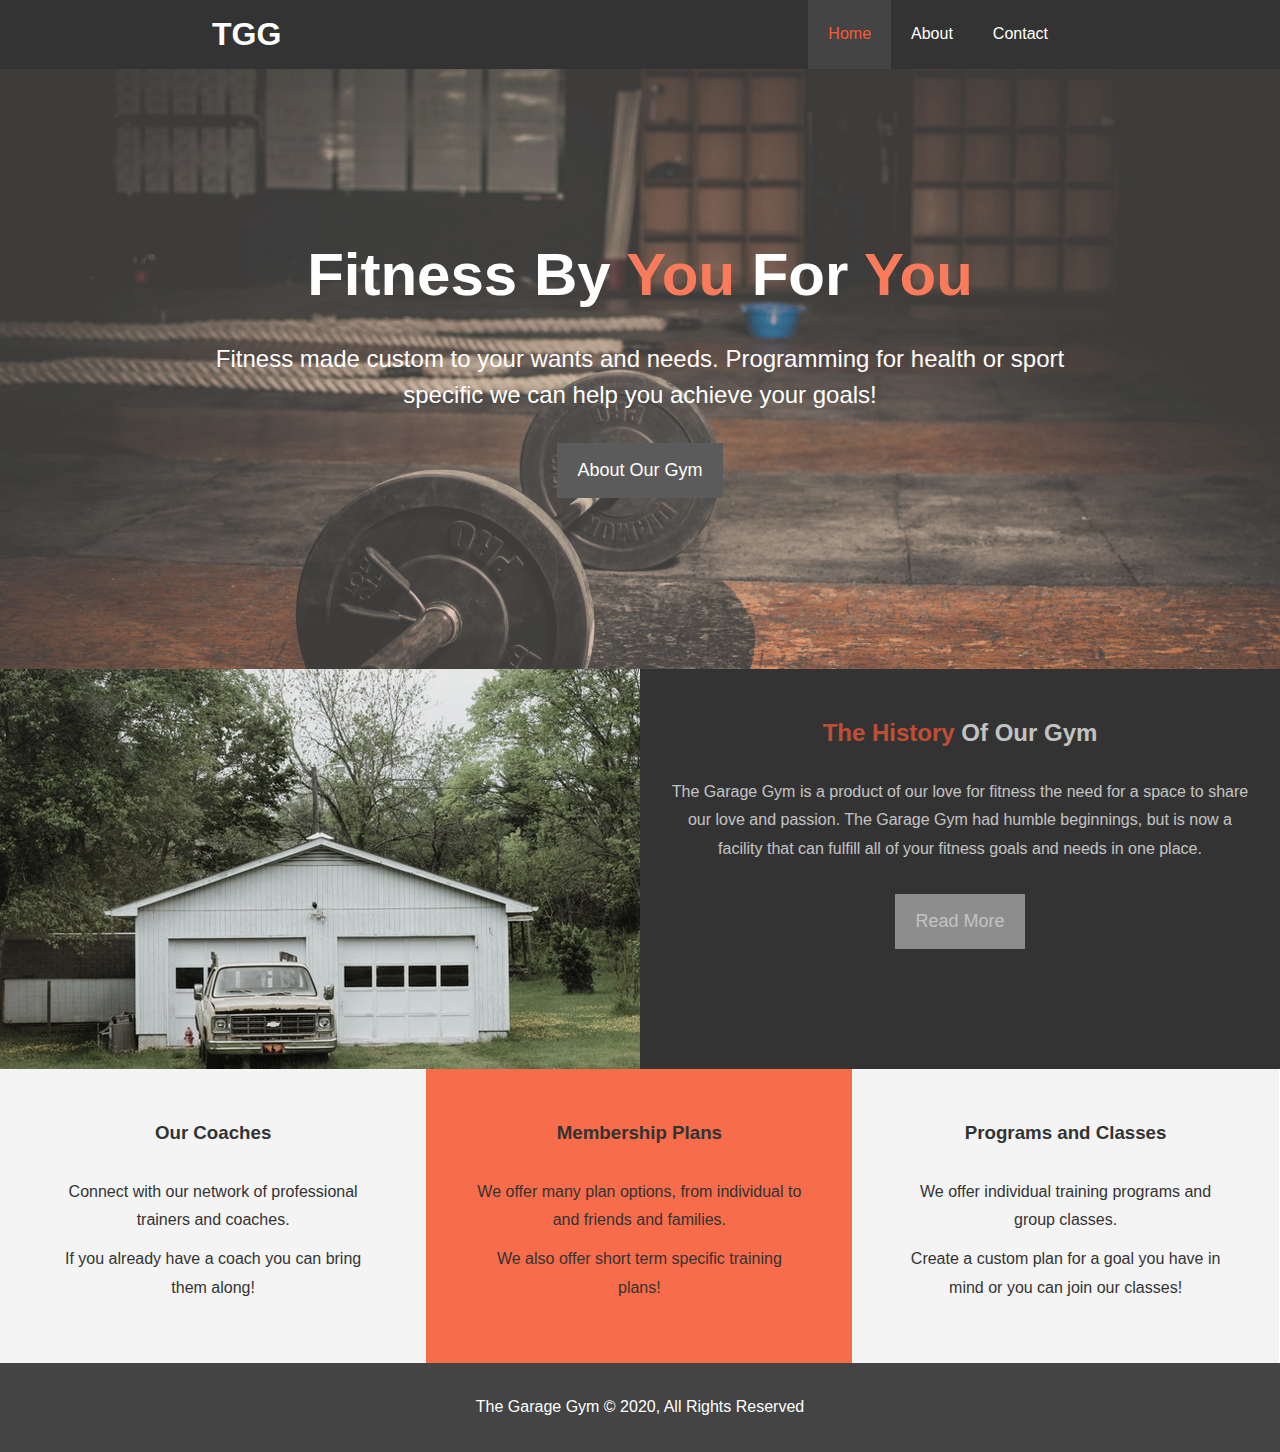
<file: index.html>
<!DOCTYPE html>
<html lang="en">
<head>
  <meta charset="UTF-8">
  <meta name="viewport" content="width=device-width, initial-scale=1.0">
  <meta name="description" content="Welcome The Garage Gym">
  <meta name="keywords" content="fitness, best, in, town, near me, new gym. workout, modern, clean">
  <title>The Garage Gym | Welcome</title>
  <link rel="stylesheet" href="https://use.fontawesome.com/releases/v5.13.1/css/all.css" 
  integrity="sha384-xxzQGERXS00kBmZW/6qxqJPyxW3UR0BPsL4c8ILaIWXva5kFi7TxkIIaMiKtqV1Q" crossorigin="anonymous">
  <link rel="stylesheet" href="css/style.css">
  <link rel="stylesheet" media="screen and (max-width:769px)"href="css/mobile.css">
</head>
<body>
  <header>
    <nav id="navbar">
      <div class="container">
        <h1 class="logo"><a href="index.html">TGG</a></h1>
        <ul>
          <li><a class="current" href="index.html">Home</a></li>
          <li><a href="about.html">About</a></li>
          <li><a href="contact.html">Contact</a>
        </ul>
      </div>
    </nav>
    <div id="showcase">
      <div class="container">
        <div class="showcase-img"></div>
        <div class="showcase-content">
          <h1>Fitness By <span class="text-primary">You</span> For <span class="text-primary">You</span></h1>
          <p class="lead">Fitness made custom to your wants and needs. 
            Programming for health or sport specific we can help you achieve your goals!</p>
            <a class="btn" href="about.html">About Our Gym</a>
        </div>
      </div>
    </div>
  </header>
  <section id="home-info" class="bg-dark">
    <div class="info-img"></div>
    <div class="info-content">
      <h2> <span class="text-primary">The History</span> Of Our Gym</h2>
      <p>
        The Garage Gym is a product of our love for fitness the need for a space to share our love and passion.
        The Garage Gym had humble beginnings, but is now a facility that can fulfill all of your fitness goals and needs in one place.
      </p>
      <a href="about.html" class="btn btn-light about-btn">Read More</a>
    </div>
  </section>

  <section id="features">
    <div class="box bg-light">
      <i class="fas fa-user-alt fa-3x"></i>
      <h3>Our Coaches</h3>
      <p>Connect with our network of professional trainers and coaches.</p>
      <p>If you already have a coach you can bring them along!</p>
    </div>
    <div class="box bg-primary">
      <i class="far fa-id-card fa-3x"></i>
      <h3>Membership Plans</h3>
      <p>We offer many plan options, from individual to and friends and families.</p>
      <p>We also offer short term specific training plans!</p>
    </div>
    <div class="box bg-light">
      <i class="fas fa-dumbbell fa-3x"></i>
      <h3>Programs and Classes</h3>
      <p>We offer individual training programs and group classes.</p>
      <p>Create a custom plan for a goal you have in mind or you can join our classes!</p>
    </div>
  </section>
<div class="clr"></div>
  <footer id="main-footer">
    <p>The Garage Gym &copy; 2020, All Rights Reserved</p>
  </footer>
</body>
</html>
</file>
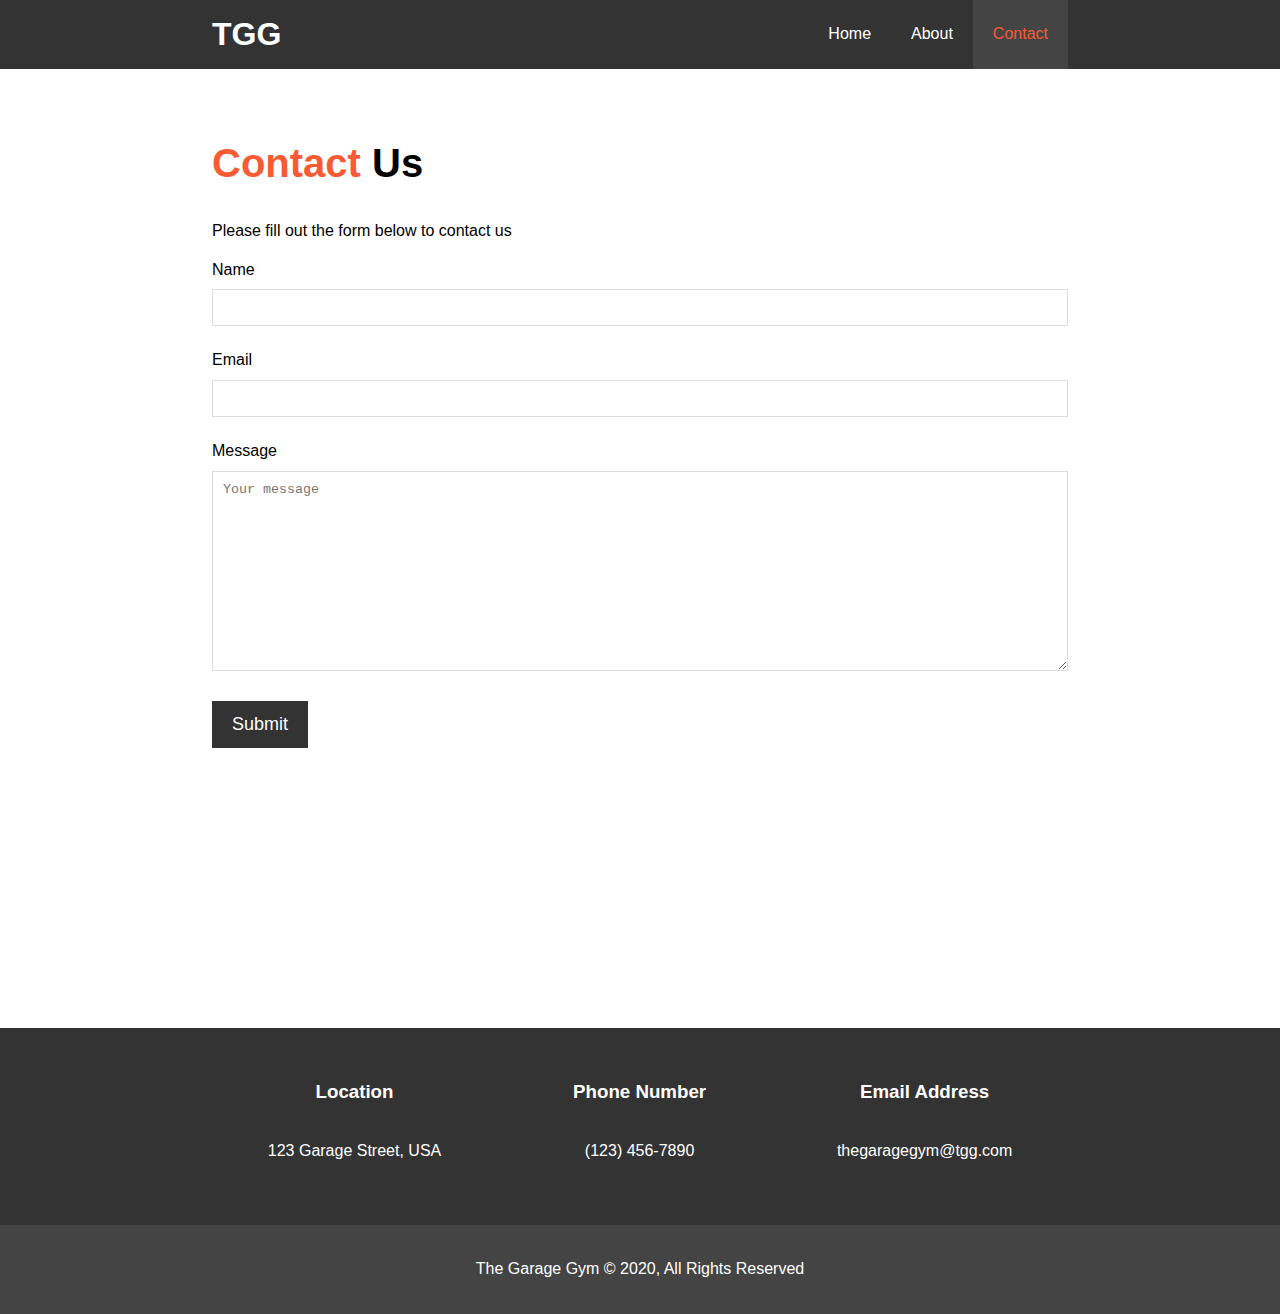
<file: contact.html>
<!DOCTYPE html>
<html lang="en">
<head>
  <meta charset="UTF-8">
  <meta name="viewport" content="width=device-width, initial-scale=1.0">
  <meta name="description" content="About The Garage Gym">
  <meta name="keywords" content="fitness, best, in, town, near me, new gym. workout, modern, clean">
  <title>The Garage Gym | Welcome</title>
  <link rel="stylesheet" href="https://use.fontawesome.com/releases/v5.13.1/css/all.css" 
  integrity="sha384-xxzQGERXS00kBmZW/6qxqJPyxW3UR0BPsL4c8ILaIWXva5kFi7TxkIIaMiKtqV1Q" crossorigin="anonymous">
  <link rel="stylesheet" href="css/style.css">
  <link rel="stylesheet" media="screen and (max-width:769px)"href="css/mobile.css">
</head>
<body>
  <header>
    <nav id="navbar">
      <div class="container">
        <h1 class="logo"><a href="index.html">TGG</a></h1>
        <ul>
          <li><a href="index.html">Home</a></li>
          <li><a href="about.html">About</a></li>
          <li><a class="current" href="contact.html">Contact</a>
        </ul>
      </div>
    </nav>
  </header>
    <section id="contact-form" class="py-3">
      <div class="container contact-icon">
        <h1 class="l-heading"><span class="text-primary">Contact</span> Us</h1>
        <p>Please fill out the form below to contact us</p>
        <form action="process.php">
          <div class="form-group">
            <label for="name">Name</label>
            <input type="text" name="name" id="name">
          </div>
          <div class="form-group">
            <label for="email">Email</label>
            <input type="email" name="email" id="email">
          </div>
          <div class="form-group">
            <label for="message">Message</label>
            <textarea name="message" id="message" placeholder="Your message"></textarea>
          </div>
          <button type="submit" class="btn">Submit</button>
        </form>
      </div>
    </section>
  
    <section id="contact-info" class="bg-dark">
      <div class="container">
          <div class="box">
              <i class="fas fa-hotel fa-3x"></i>
              <h3>Location</h3>
              <p>123 Garage Street, USA</p>
            </div>
            <div class="box">
                <i class="fas fa-phone fa-3x"></i>
                <h3>Phone Number</h3>
                <p>(123) 456-7890</p>
            </div>
            <div class="box">
                <i class="fas fa-envelope fa-3x"></i>
                <h3>Email Address</h3>
                <p>thegaragegym@tgg.com</p>
            </div>
      </div>
    </section>
  
  <footer id="main-footer">
    <p>The Garage Gym &copy; 2020, All Rights Reserved</p>
  </footer>
</body>
</html>
</file>
<file: css/mobile.css>
/* Body*/
#navbar .logo {
  float: none;
  text-align: center;
}

#navbar ul, #navbar ul li{
  float: none;
}

#navbar ul li a {
  padding: 5px;
  border-bottom: #444 dotted 1px;
}

#navbar ul li a:hover,
#navbar ul li a.current  {
  background: #444;
  color: #f85b33;
}

/* Showcase */
#showcase {

  height: 100%;
}

#showcase .showcase-content {
  padding-top: 70px;
  padding-bottom:20px;
}


/* Home info */
#home-info .info-img{
  display: none;
}

#home-info .info-content{
  float: none;
  width: 100%;
  height: 100%;
  text-align: center;
}

/* Boxes */
.box{
  float: none;
  width: 100%;
}

/* About */
#about-info .info-left,
#about-info .info-right{
  float: none;
  width: 100%;
}

.l-heading{
  text-align: center;
}

#about-info .info-right{
  margin-top: 30px;
}

#testimonials {
  float: none;
  width: 100%;
}

#about-values .value {
  float: none;
  width: 100%;
}

#about-values .mission{
  float: none;
  width: 100%;
}
/* Testimonials */
#testimonials {
  height: 100%;
  padding-top: 40px;
  padding-bottom: 10px;
}

/* Values and Mission */
#about-values .mission{
  float: left;
  width: 100%;
  min-height: 100%;
  text-align: center;
  padding: 10px;
}

/* Contact */
#contact-form {
  margin-top: 10px;
  margin-bottom: 10px;
}
#contact-info .box{
  border-bottom: #444 dotted 1px;
}
</file>
<file: css/style.css>
/* Reset */
*{
  margin: 0;
  padding: 0;
  box-sizing: border-box;
}
li {
  text-decoration: none;
  list-style-type: none;
}

/* Main */
 html, body{
   font-family: 'Segoe UI', Tahoma, Geneva, Verdana, sans-serif;
   line-height: 1.8em;
 }

 a {
   color: #333;
   text-decoration: none;
 }

 h1, h2, h3 {
   padding-bottom: 20px;
 }

 p {
   margin: 10px 0;
 }

 /* utility classes */
 .container {
   margin: auto;
   max-width: 70%;
   height: 100%;
   overflow: auto;
   padding: 0 20px;
 }

 .text-primary{
   color: #f85b33;
 }

 .lead {
   font-size: 1.5rem;
 }

 .btn {
   display: inline-block;
   font-size: 18px;
   color: white;
   background:#333;
   padding: 13px 20px;
   border: none;
   cursor: pointer;
 }

 .btn:hover {
   background: #f85b33;
   color: #333;
 }

 .btn-light{
   background: #b3b3b3;
   color: #fff;
 }

 .bg-dark{
   background: #333;
   color: #fff;
 }

 .bg-light{
   background: #f4f4f4;
   color: #333;
 }

 .bg-primary {
   background: #f76c4a;
   color: #333;
 }

.clr {
  clear: both;
}

.l-heading {
  font-size: 40px;
  line-height: 1.2;
}

.m-heading{
  font-size: 2rem;
}

/* Padding */
.py-1{
  padding: 10px 0;
}
.py-2{
  padding: 20px 0;
}
.py-3{
  padding: 30px 0;
}
.py-4{
  padding: 40px 0;
}
 /* Navbar */
 #navbar {
   background: #333;
   color: white;
   overflow: auto;
 }

 #navbar a {
   color: white;
 }

 #navbar .logo{
   float: left;
   padding-top: 20px;
 }

 #navbar ul{
   list-style: none;
   float: right;
 }

 #navbar ul li{
   float: left;
 }

 #navbar ul li a {
   display: block;
   padding: 20px;
   text-align: center;
 }
 /* need to make sure the current home page is highlighted and selected when we are on that page */
 #navbar ul li a:hover,
 #navbar ul li a.current  {
   background: #444;
   color: #f85b33;
 }

 /* Showcase */
#showcase {
  background: url('../img/barbell1.jpg') no-repeat center center/cover;
  height: 600px;
  opacity: .8;
}

 #showcase .showcase-content {
   color: #fff;
   text-align: center;
   padding-top: 170px;
 }

 #showcase .showcase-content h1{
   font-size: 60px;
   line-height: 1.2em;
   opacity: 1;
 }

 #showcase .showcase-content p {
   padding-bottom: 20px;
   line-height: 1.5em;
 }

 /* Home page Info */

 #home-info{
   height: 400px;
   width: 100%;
 }
 #home-info .info-img{
   float: left;
   width: 50%;
   background: url('../img/classic-white-chevrolet-pickup-truck-near-white-2-door-845599.jpg') no-repeat;
   background-size: auto;
   min-height: 100%;
   opacity: .9;
 }
#home-info .info-content{
  float: right;
  width: 50%;
  height: 100%;
  text-align: center;
  padding: 50px 30px;
  overflow: hidden;
  opacity: .7;
}

#home-info .info-content p{
  padding-bottom: 20px;
}

/* Features */
.box {
  float: left;
  width: 33.3%;
  padding: 50px;
  text-align: center;
  margin-bottom: 0;
}

.box i{
  margin-bottom: 10px;
}


/* About Info */
#about-info .info-left{
  float: left;
  width: 50%;
  min-height: 100%;
  margin: 20px auto;
}
#about-info .info-right{
  float: right;
  width: 50%;
  min-height: 100%;
  margin: 10px auto;
  margin-top: 20px;
}

#about-info .info-right img {
  display: block;
  margin: 20px auto;
  width: 70%;
  border-radius: 50%;
}

/* Testimonials */
#testimonials {
  height: 1000px;
  padding-top: 40px;
}

#testimonials .testmonial{
  margin-bottom: 10px;
}

#testimonials .testimonial img{
  width: 25%;
  border-radius: 50%;
}

/* Values and Mission */
#about-values .value{
  float: left;
  width: 50%;
  min-height: 100%;
  text-align: center;
  padding: 10px;
}
#about-values .mission{
  float: left;
  width: 50%;
  min-height: 100%;
  text-align: center;
  padding: 10px 10px 85px 10px;
}
.list-values{
  font-weight: 600;
  font-size: 1.5rem;
  line-height: 2.5rem;
}

.value-text{
  line-height: 1.5rem;
  text-align: center;
  padding: 10px;
}


/* Contact */
#contact-form {
  margin-top: 20px;
  margin-bottom: 230px;
}
#contact-form .form-group{
  margin-bottom: 20px;
}

#contact-form label{
  display: block;
  margin-bottom: 5px;
}

#contact-form input, 
#contact-form textarea{
  width: 100%;
  height: 100%;
  padding: 10px;
  border: 1px #ddd solid;
}

#contact-form textarea{
  height: 200px;
}

#contact-form input:focus, 
#contact-form textarea:focus{
  outline: none;
  border-color: #f85b33;
}

.contact-icon{
  padding: 20px;
}

/* Footer */
#main-footer {
  text-align: center;
  background: #444;
  color: #fff;
  padding: 20px;
}
</file>
